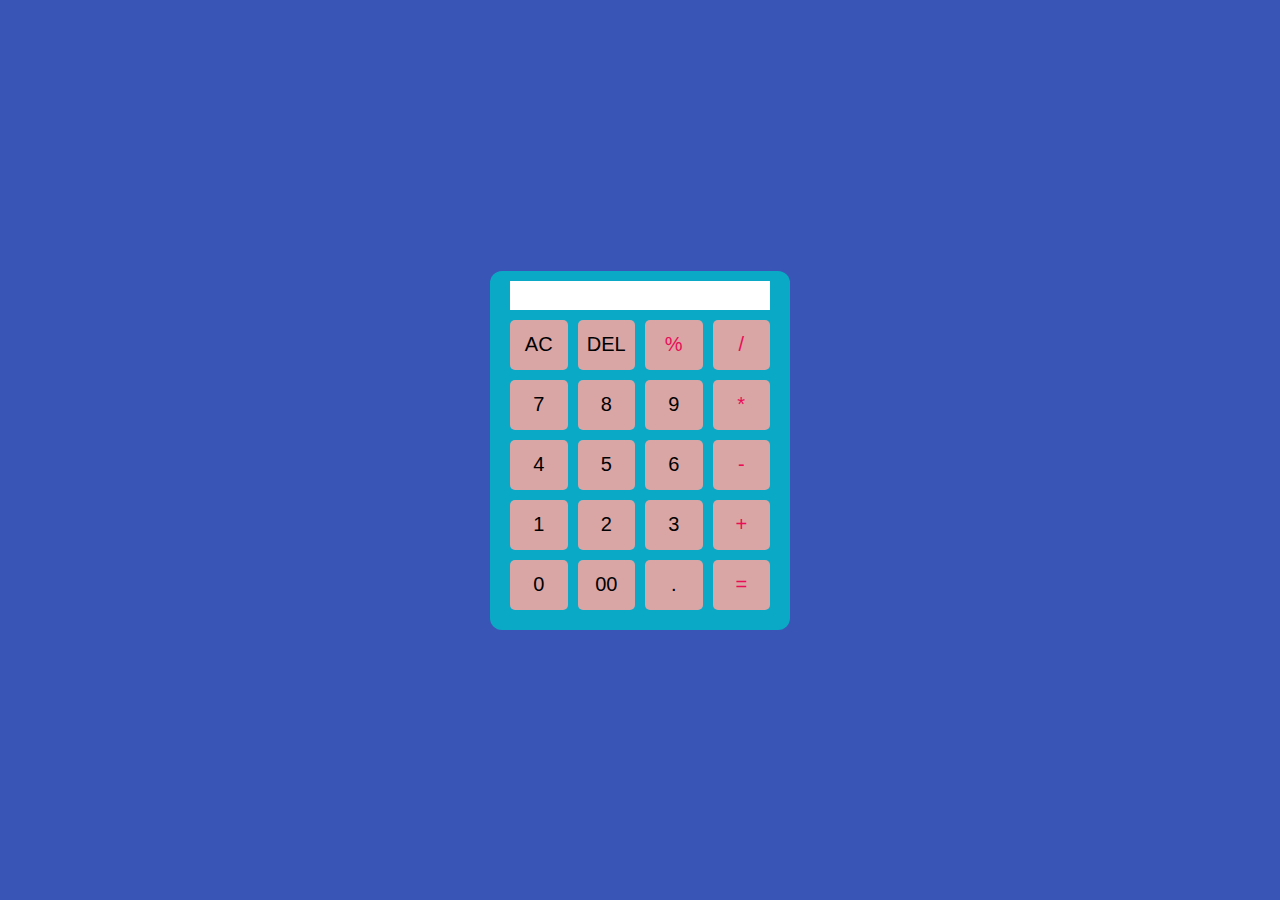
<file: calculater using html css and js/index.html>
<!DOCTYPE html>
<html lang="en">
<head>
    <meta charset="UTF-8">
    <meta name="viewport" content="width=device-width, initial-scale=1.0">
    <title>calculator</title>
    <link rel="stylesheet" href="style.css">
</head>
<body>
    <div class="container">
        <input type="text" class="input">
        <div class="button">
            <button class="ac" data-value="AC">AC</button>
            <button class="del" data-value="DEL">DEL</button>
            <button class="operator" data-value="%">%</button>
            <button class="operator" data-value="/">/</button>
            <button data-value="7">7</button>
            <button data-value="8">8</button>
            <button data-value="9">9</button>
            <button class="operator" data-value="*">*</button>
            <button data-value="4">4</button>
            <button data-value="5">5</button>
            <button data-value="6">6</button>
            <button class="operator" data-value="-">-</button>
            <button data-value="1">1</button>
            <button data-value="2">2</button>
            <button data-value="3">3</button>
            <button class="operator" data-value="+">+</button>
            <button data-value="0">0</button>
            <button data-value="00">00</button>
            <button data-value=".">.</button>
            <button class="operator" data-value="=">=</button>
           
        </div>

    </div>
    <script src="script.js"></script>
</body>
</html>
</file>
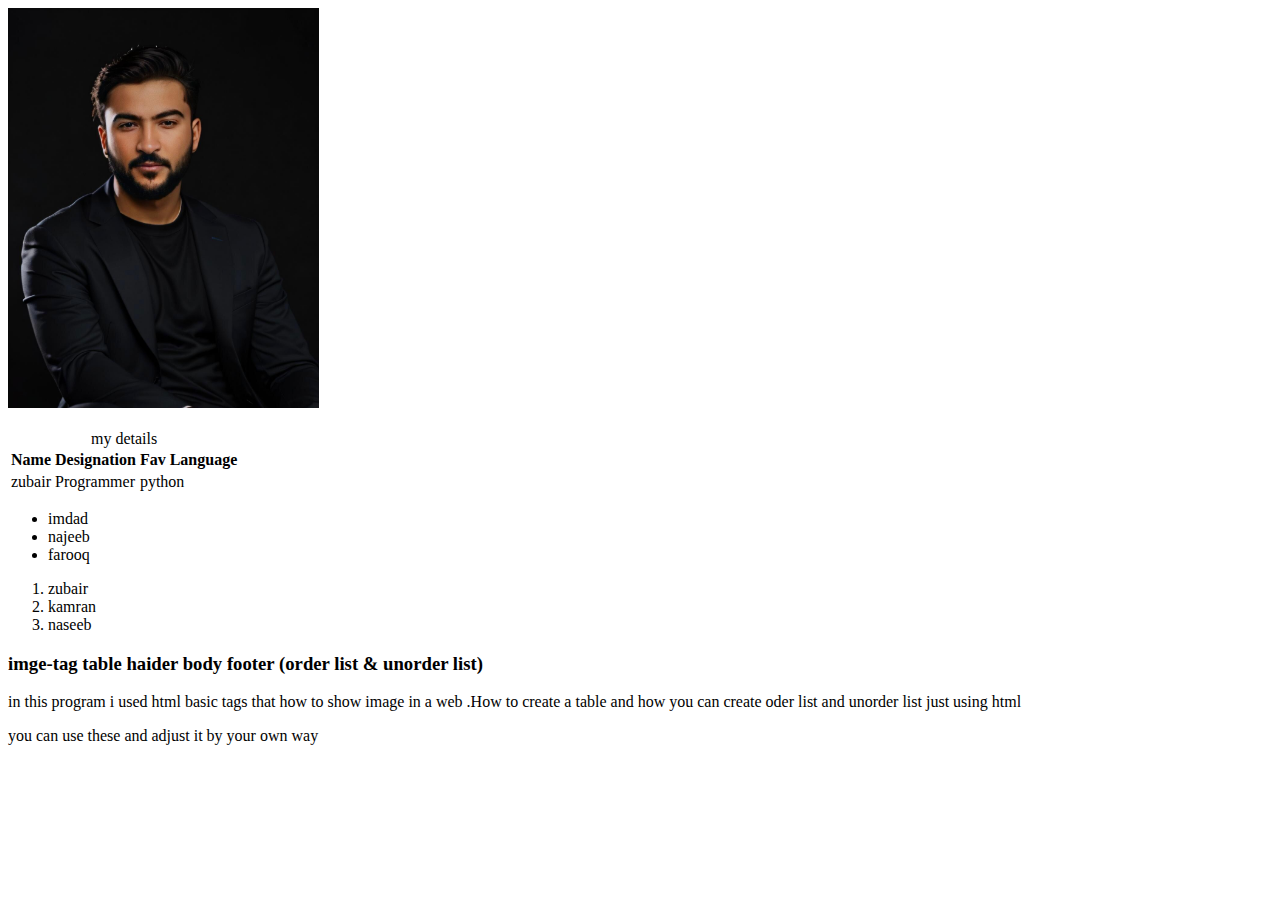
<file: how to create table  and ol & ul  in html/index.html>
<!DOCTYPE html>
<html lang="en">

<head>
    <meta charset="UTF-8">
    <meta name="viewport" content="width=device-width, initial-scale=1.0">
    <title>image </title>
</head>

<body>
    <img height="400" src="img.jfif" alt="my profile">
    <br>
    <table>
        <caption>my details </caption>
        <thead>
            <tr>
                <th>Name</th>
                
                <th>Designation</th>
        
                <th>Fav Language</th>
            </tr>
        </thead>
        <tbody>


            <tr>
                <td>zubair</td>
                <td>Programmer</td>
                <td>python</td>
            </tr>


        </tbody>
        <br>
        <tfoot>


        </tfoot>
    </table>
    <ul>
        <li> imdad</li>
        <li>najeeb</li>
        <li>farooq </li>
    </ul>
    <ol>
        <li>zubair</li>
        <li>kamran</li>
        <li>naseeb</li>
    </ol>
    <h3> imge-tag table haider body footer (order list & unorder list) </h3>
    <p>in this program i used html basic tags that how to show image in a web .How to create a table and how you can
        create oder list and unorder list just using html</p>
    <p> you can use these and adjust it by your own way </p>

</body>

</html>
</file>
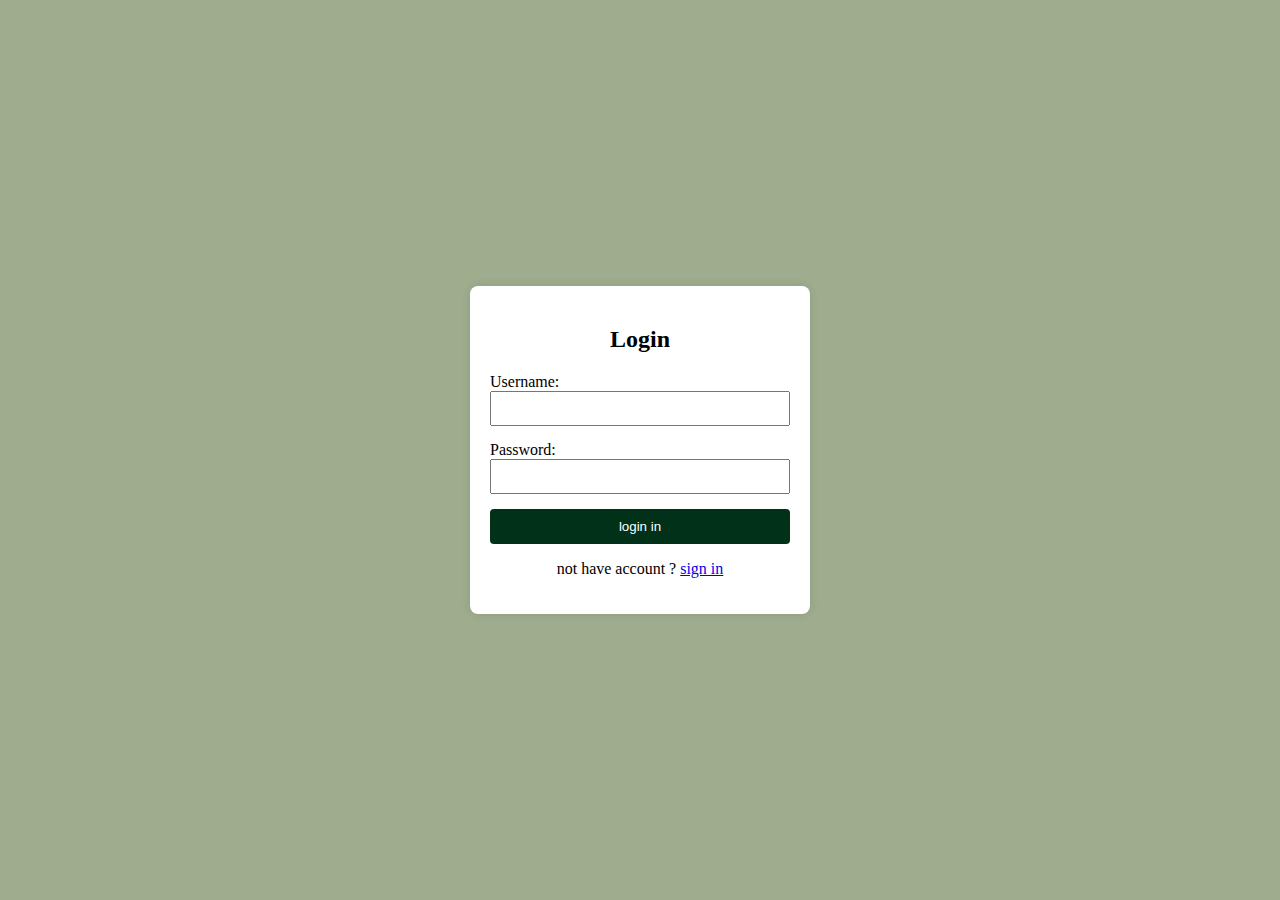
<file: create.html>
<!DOCTYPE html>
<html lang="en">
<head>
    <meta charset="UTF-8">
    <meta name="viewport" content="width=device-width, initial-scale=1.0">
    <title>Login Page</title>
    <link rel="stylesheet" href="styles.css">
</head>
<body>
    <div class="login-container">
        <h2>Login</h2>
        <form action="/login" method="post">
            <div class="form-group">
                <label for="username">Username:</label>
                <input type="text" id="username" name="username" required>
            </div>
            <div class="form-group">
                <label for="password">Password:</label>
                <input type="password" id="password" name="password" required>
               
            </div>
            <button type="submit">login in </button>
            <p>not have account ? <a href="signin.html"> sign in </a> </p>
        
           
        </form>
    </div>
</body>
</html>
</file>
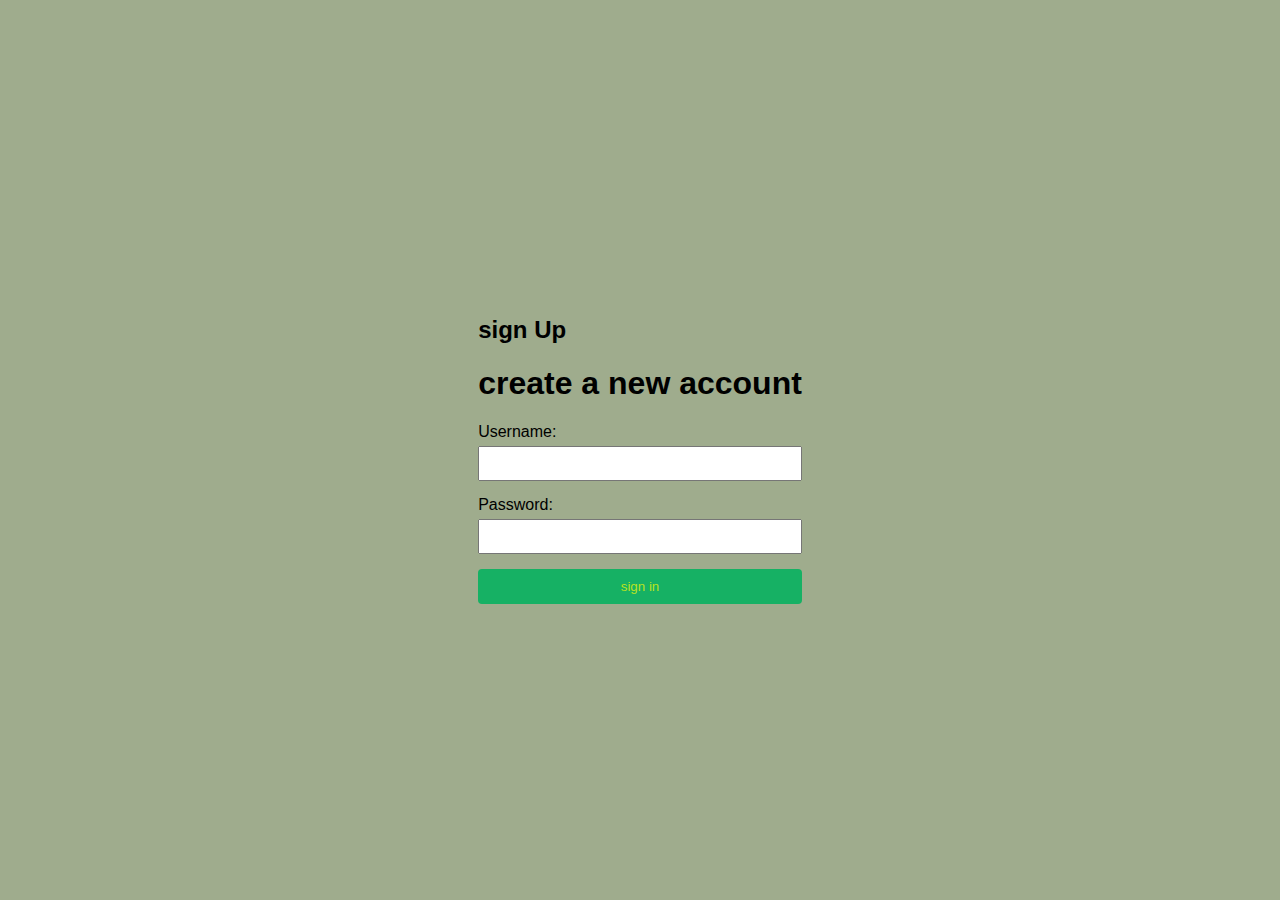
<file: signin.html>
<!DOCTYPE html>
<html lang="en">
<head>
    <meta charset="UTF-8">
    <meta name="viewport" content="width=device-width, initial-scale=1.0">
    <title>sign up</title>
    <link rel="stylesheet" href="style.css">
</head>
<body>
    <div class="sign up-container">
        <h2>sign Up</h2>
        <h1>create a new account</h1>
        <form action="/sign up " method="post">
            <div class="form-group">
                <label for="username">Username:</label>
                <input type="text" id="username" name="username" required>
            </div>
            <div class="form-group">
                <label for="password">Password:</label>
                <input type="password" id="password" name="password" required>
                
            </div>
            <button type="submit">sign in</button>
        </form>
    </div>
</body>
</html>
</file>
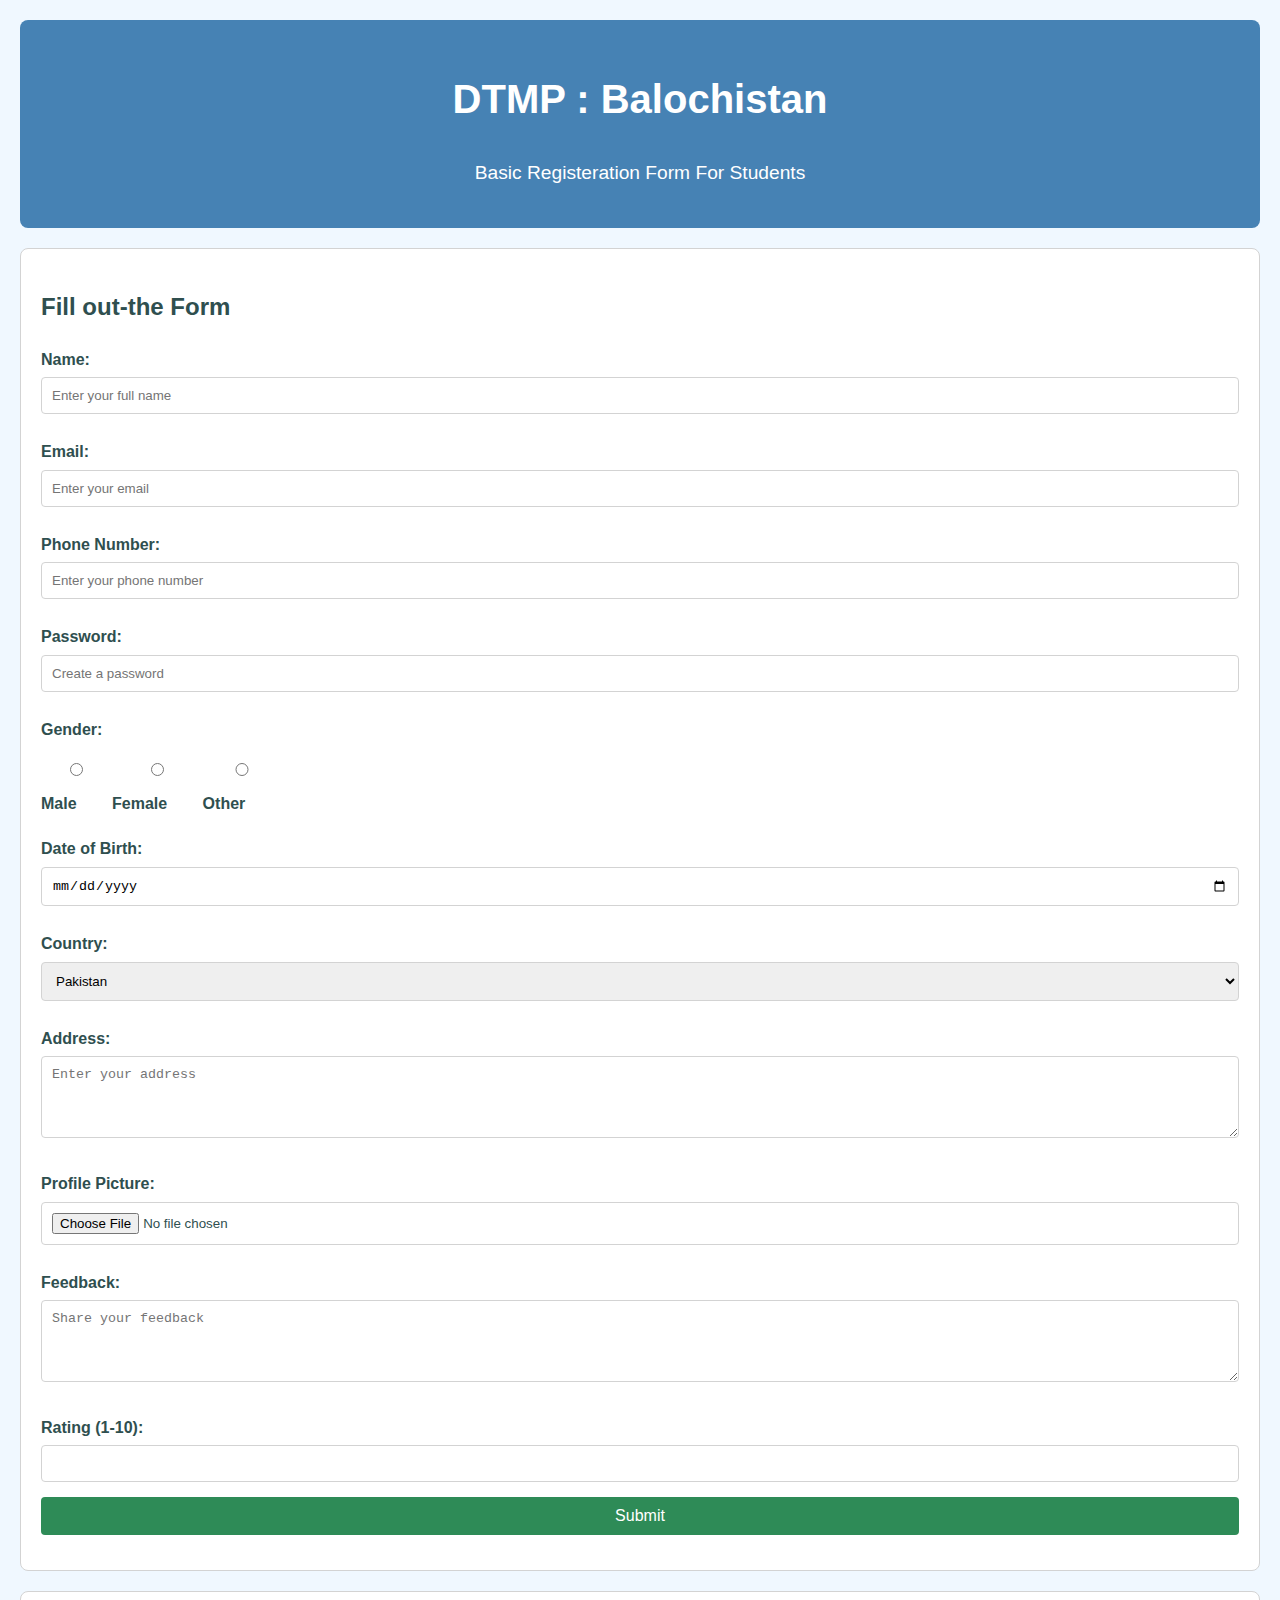
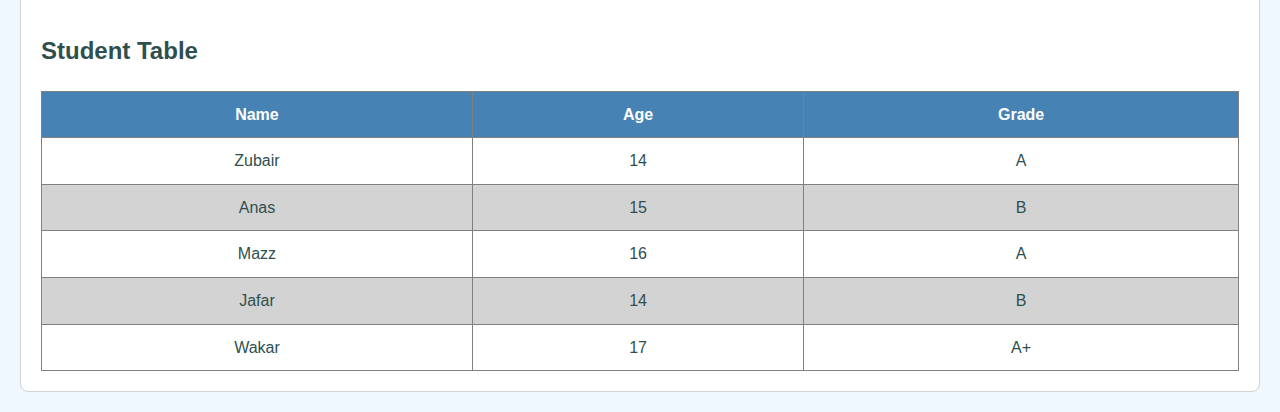
<file: thirdassignment.html>
<!DOCTYPE html>
<html lang="en">
<head>
    <meta charset="UTF-8">
    <meta name="viewport" content="width=device-width, initial-scale=1.0">
    <title>zubair third assignment</title>
    <style>
        body {
            font-family: Arial, sans-serif;
            margin: 20px;
            line-height: 1.6;
            background-color: aliceblue;
            color: darkslategray;
        }

        header {
            text-align: center;
            padding: 20px;
            background-color: steelblue;
            color: white;
            border-radius: 8px;
        }

        header h1 {
            font-size: 2.5em;
        }

        header p {
            font-size: 1.2em;
        }

        section {
            margin: 20px 0;
            padding: 20px;
            background-color: white;
            border: 1px solid lightgray;
            border-radius: 8px;
        }

        form label {
            display: block;
            margin: 10px 0 5px;
            font-weight: bold;
        }

        form input, form select, form textarea, form button {
            width: 100%;
            padding: 10px;
            margin-bottom: 15px;
            border: 1px solid lightgray;
            border-radius: 4px;
            box-sizing: border-box;
        }

        form .gender-options {
            display: flex;
            gap: 10px;
            align-items: center;
            margin-bottom: 15px;
        }

        form button {
            background-color: seagreen;
            color: white;
            border: none;
            cursor: pointer;
            font-size: 1em;
        }

        form button:hover {
            background-color: mediumseagreen;
        }

        table {
            width: 100%;
            border-collapse: collapse;
            margin-top: 20px;
        }

        table, th, td {
            border: 1px solid gray;
        }

        th, td {
            padding: 10px;
            text-align: center;
        }

        th {
            background-color: steelblue;
            color: white;
        }

        tr:nth-child(even) {
            background-color: lightgray;
        }
    </style>
</head>
<body>

    <header>
        <h1>DTMP : Balochistan</h1>
        <p>Basic Registeration Form For Students</p>
    </header>

    <section>
        <h2>Fill out-the Form</h2>
        <form>
            <label for="name">Name:</label>
            <input type="text" id="name" name="name" placeholder="Enter your full name">

            <label for="email">Email:</label>
            <input type="email" id="email" name="email" placeholder="Enter your email">

            <label for="phone">Phone Number:</label>
            <input type="tel" id="phone" name="phone" placeholder="Enter your phone number">

            <label for="password">Password:</label>
            <input type="password" id="password" name="password" placeholder="Create a password">

            <label>Gender:</label>
            <div class="gender-options">
                <label><input type="radio" name="gender" value="male"> Male</label>
                <label><input type="radio" name="gender" value="female"> Female</label>
                <label><input type="radio" name="gender" value="other"> Other</label>
            </div>

            <label for="dob">Date of Birth:</label>
            <input type="date" id="dob" name="dob">

            <label for="country">Country:</label>
            <select id="country" name="country">
                <option value="pakistan">Pakistan</option>
                <option value="india">India</option>
                <option value="china">China</option>
                <option value="japan">Japan</option>
                <option value="bangladesh">Bangladesh</option>
            </select>

            <label for="address">Address:</label>
            <textarea id="address" name="address" rows="4" placeholder="Enter your address"></textarea>

            <label for="profile-picture">Profile Picture:</label>
            <input type="file" id="profile-picture" name="profile-picture">

            <label for="feedback">Feedback:</label>
            <textarea id="feedback" name="feedback" rows="4" placeholder="Share your feedback"></textarea>

            <label for="rating">Rating (1-10):</label>
            <input type="number" id="rating" name="rating" min="1" max="10">

            <button type="submit">Submit</button>
        </form>
    </section>

    <section>
        <h2>Student Table</h2>
        <table>
            <thead>
                <tr>
                    <th>Name</th>
                    <th>Age</th>
                    <th>Grade</th>
                </tr>
            </thead>
            <tbody>
                <tr>
                    <td>Zubair</td>
                    <td>14</td>
                    <td>A</td>
                </tr>
                <tr>
                    <td>Anas</td>
                    <td>15</td>
                    <td>B</td>
                </tr>
                <tr>
                    <td>Mazz</td>
                    <td>16</td>
                    <td>A</td>
                </tr>
                <tr>
                    <td>Jafar</td>
                    <td>14</td>
                    <td>B</td>
                </tr>
                <tr>
                    <td>Wakar</td>
                    <td>17</td>
                    <td>A+</td>
                </tr>
            </tbody>
        </table>
    </section>
</body>
</html>
</file>
<file: calculater using html css and js/style.css>
*{
    margin: 0;
    padding: 0;
    box-sizing: border-box;
}
body {
    display: flex;
    justify-content: center;
    align-items: center;
    min-height: 100vh;
    background: #3956b6;

}
.container{
    position: relative;
    max-width: 300px;
    width: 100%;
    border-radius: 12px;
    padding: 10px 20px 20px;
    background: #0aaac6;
}
input{
    height:80;
    width: 100%;
    outline: none;
    border: none;
    text-align: right;
    margin-bottom: 10px;
    font-size: 25px;
    color: #000;
}
.button{
    display: grid;
    grid-gap: 10px;
    grid-template-columns: repeat(4,1fr);
}
.button button{
    width: 100%;
    height: 50px;
    border-radius: 5px;
    border:none;
    cursor: pointer;
    font-size: 20px;
    background-color: #daa5a5;
}
.button button:active{
    transform: scale(0.99);
}
.operator{
    color: hsl(340, 90%, 48%);
}
</file>
<file: styles.css>
body {
    font-family:Georgia, 'Times New Roman', Times, serif;
    background-color:rgb(159, 172, 141);
    display: flex;
    justify-content: center;
    align-items: center;
    height: 100vh;
    margin: 0;
}

.login-container {
    background-color: #fff;
    padding: 20px;
    border-radius: 8px;
    box-shadow: 0 0 10px rgba(0, 0, 0, 0.1);
    width: 300px;
    text-align: center;
}

h2 {
    margin-bottom: 20px;
}

.form-group {
    margin-bottom: 15px;
    text-align: left;
}

#khan 
    
label {
    display: block;
    margin-bottom: 5px;
}

input {
    width: 100%;
    padding: 8px;
    box-sizing: border-box;
}

button {
    width: 100%;
    padding: 10px;
    background-color: #013119;
    border: none;
    color: white;
    border-radius: 4px;
    cursor: pointer;
}
</file>
<file: style.css>
body {
    font-family:Verdana, Geneva, Tahoma, sans-serif;
    background-color:rgb(159, 172, 141);
    display: flex;
    justify-content: center;
    align-items: center;
    height: 100vh;
    margin: 0;
}

.login-container {
    background-color: #ac3f3f;
    padding: 20px;
    border-radius: 8px;
    box-shadow: 0 0 10px rgba(148, 65, 65, 0.1);
    width: 300px;
    text-align: center;
}

h2 {
    margin-bottom: 20px;
}

.form-group {
    margin-bottom: 15px;
    text-align: left;
}

label {
    display: block;
    margin-bottom: 5px;
}

input {
    width: 100%;
    padding: 8px;
    box-sizing: border-box;
}

button {
    width: 100%;
    padding: 10px;
    background-color: #16b164;
    border: none;
    color: rgb(184, 226, 31);
    border-radius: 4px;
    cursor: pointer;
}
</file>
